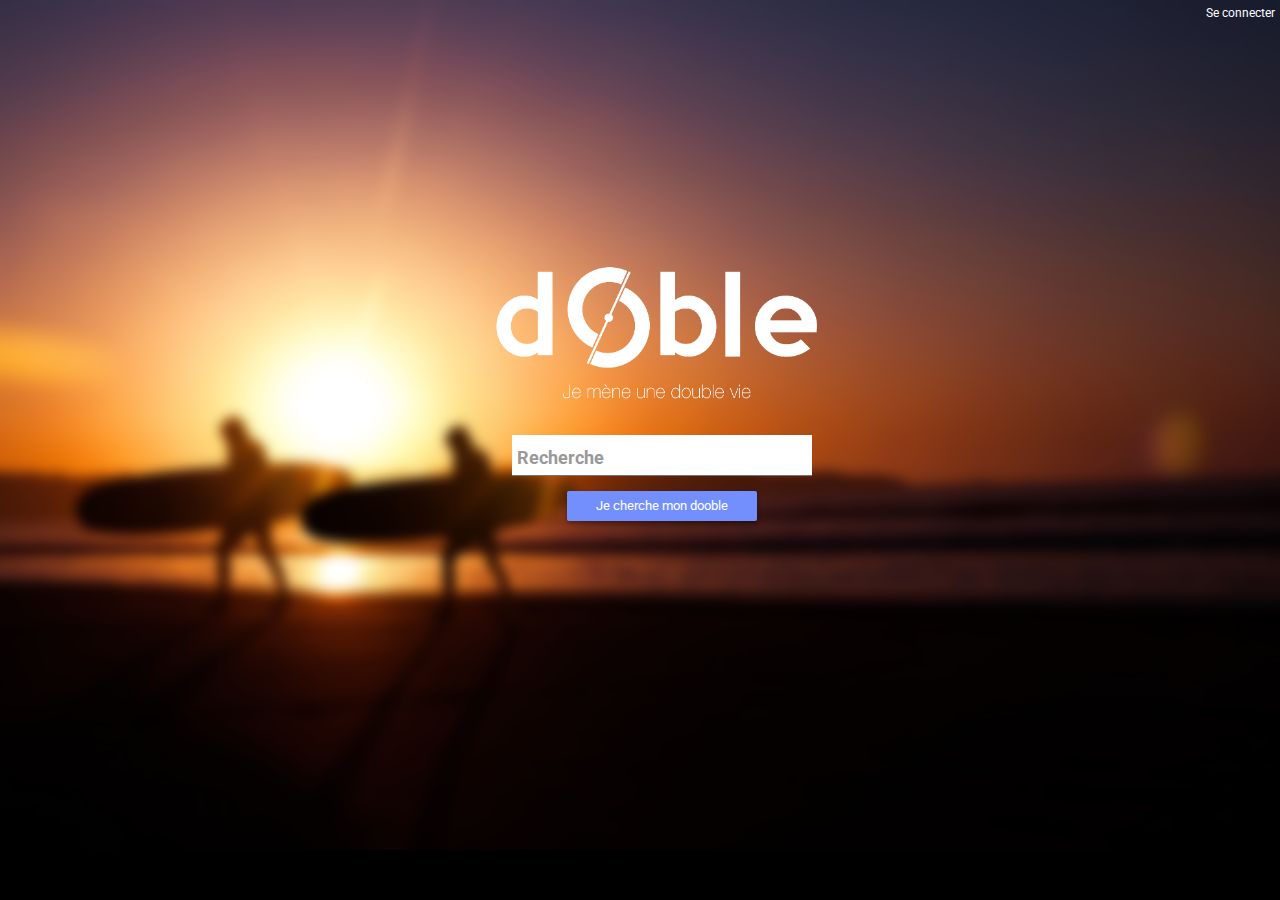
<file: index.html>
<html lang="en" class="ng-app:app" id="ng-app" ng-app="app" xmlns:ng="//angularjs.org">
<head>
  <meta charset="utf-8">
  <title>Je mène une dooble vie</title>
  <link href="/css/angular-glu.css" rel="stylesheet">
  <link href="/css/bootstrap.min.css" rel="stylesheet">
  <link href='https://fonts.googleapis.com/css?family=Roboto' rel='stylesheet' type='text/css'>
  <link href="/css/style.css" rel="stylesheet">


</head>
<body ng-controller="MainCtrl">

  <ng-view></ng-view>

  <script src="/libs/angular.min.js"></script>
  <script src="/libs/angular-route.min.js"></script>
  <script src="/libs/angular-glu-master/angular-glu.js"></script>
  <script src="/libs/bootstrap.min.js"></script>

  <script src="/js/app.js" ></script>
  <script src="/js/main.js" ></script>

  <script src="/views/home/controller.js" ></script>
  <script src="/views/list/controller.js" ></script>
  <script src="/views/offer/controller.js" ></script>

</body>
</html>
</file>
<file: css/angular-glu.css>
/***********************/
/********* LINK ********/
/***********************/
/***********************/
/********* MENU ********/
/***********************/
/***********************/
/******* DIVIDER *******/
/***********************/
/***********************/
/********* CARD ********/
/***********************/
/***********************/
/******* SHADOWS *******/
/***********************/
/***********************/
/****** ANIMATIONS *****/
/***********************/
/***********************/
/******** BUTTON *******/
/***********************/
/***********************/
/********* FORM ********/
/***********************/
/* line 1, ../sass/misc/_actions.scss */
.grow { -webkit-transition: all 0.1s ease-in-out; transition: all 0.1s ease-in-out; }
/* line 3, ../sass/misc/_actions.scss */
.grow:hover { -webkit-animation: scale 1.2; -moz-animation: scale 1.2; animation: scale 1.2; }
/* line 6, ../sass/misc/_actions.scss */
.grow.blue { background-color: #738ffe; }

/* line 11, ../sass/misc/_actions.scss */
.raised { -webkit-transition: all 0.1s ease-in-out; transition: all 0.1s ease-in-out; box-shadow: 0 2px 5px 0 rgba(0, 0, 0, 0.4); cursor: pointer; }
/* line 15, ../sass/misc/_actions.scss */
.raised:hover { box-shadow: 0 8px 17px 0 rgba(0, 0, 0, 0.4); }
/* line 18, ../sass/misc/_actions.scss */
.raised:active { box-shadow: 0 2px 5px 0 rgba(0, 0, 0, 0.4); }

/**************************************/
/**************** MISC ****************/
/**************************************/
/* line 1, ../sass/misc/_button.scss */
.button { width: 120px; height: 30px; line-height: 30px; border-radius: 2px; font-size: 0.9em; background-color: #fff; color: #646464; cursor: pointer; display: inline-block; overflow: hidden; }
/* line 12, ../sass/misc/_button.scss */
.button.blue { background-color: #738ffe; color: #fff; }
/* line 16, ../sass/misc/_button.scss */
.button.red { background-color: #e51c23; color: #fff; }
/* line 20, ../sass/misc/_button.scss */
.button.green { background-color: #9ccc65; color: #fff; }
/* line 24, ../sass/misc/_button.scss */
.button.black { background-color: black; color: #fff; }
/* line 30, ../sass/misc/_button.scss */
.button.clicked .clic-action { -webkit-transition: all 0.3s ease-in-out; transition: all 0.3s ease-in-out; height: 240px; width: 240px; border-radius: 240px; top: -135px; background-color: transparent; }
/* line 40, ../sass/misc/_button.scss */
.button .clic-action { margin: auto; background-color: rgba(0, 0, 0, 0.3); height: 0px; width: 0px; position: relative; top: -15px; }

/* line 51, ../sass/misc/_button.scss */
.round { position: relative; display: inline-block; width: 50px; height: 50px; line-height: 50px; text-align: center; border-radius: 50%; color: #fff; overflow: hidden; }
/* line 61, ../sass/misc/_button.scss */
.round.red { background-color: #e51c23; }
/* line 64, ../sass/misc/_button.scss */
.round.blue { background-color: #738ffe; }
/* line 67, ../sass/misc/_button.scss */
.round.green { background-color: #9ccc65; }
/* line 70, ../sass/misc/_button.scss */
.round.black { background-color: black; }
/* line 73, ../sass/misc/_button.scss */
.round.inv { color: black; }
/* line 78, ../sass/misc/_button.scss */
.round.clicked .clic-action { -webkit-transition: all 0.3s ease-in-out; transition: all 0.3s ease-in-out; height: 100px; width: 100px; border-radius: 100px; top: -75px; background-color: transparent; }
/* line 88, ../sass/misc/_button.scss */
.round .clic-action { margin: auto; background-color: rgba(0, 0, 0, 0.3); height: 0px; width: 0px; position: relative; top: -25px; }

/* line 1, ../sass/misc/_cards.scss */
.card { display: inline-block; position: relative; font-size: 15px; background-color: #fff; color: #646464; border: 1px solid #e2e2e2; margin-bottom: 30px; padding: 5px 15px; }
/* line 10, ../sass/misc/_cards.scss */
.card.card-rounded { border-radius: 5px; }
/* line 14, ../sass/misc/_cards.scss */
.card .card-header { padding-bottom: 20px; font-size: 20px; text-transform: capitalize; color: #607d8b; width: 100%; display: inline-block; max-width: 100%; overflow: hidden; text-overflow: ellipsis; white-space: nowrap; }
/* line 23, ../sass/misc/_cards.scss */
.card .card-content { font-size: 15px; }
/* line 27, ../sass/misc/_cards.scss */
.card .card-footer { padding-top: 20px; text-align: right; color: #757575; }

/* line 35, ../sass/misc/_cards.scss */
.card-z-1 { box-shadow: 0 1px 3px rgba(0, 0, 0, 0.12), 0 1px 2px rgba(0, 0, 0, 0.24); }

/* line 39, ../sass/misc/_cards.scss */
.card-z-2 { box-shadow: 0 3px 6px rgba(0, 0, 0, 0.16), 0 3px 6px rgba(0, 0, 0, 0.23); }

/* line 43, ../sass/misc/_cards.scss */
.card-z-3 { box-shadow: 0 10px 20px rgba(0, 0, 0, 0.19), 0 6px 6px rgba(0, 0, 0, 0.23); }

/* line 4, ../sass/misc/_dialog.scss */
.dialog:before { content: ""; display: none; background: rgba(0, 0, 0, 0.6); position: fixed; top: 0; left: 0; right: 0; bottom: 0; z-index: 10; }
/* line 14, ../sass/misc/_dialog.scss */
.dialog:target:before { display: block; }
/* line 17, ../sass/misc/_dialog.scss */
.dialog:target .dialog-content { -ms-transform: 0, 0; -webkit-transform: 0, 0; transform: 0, 0; top: 20%; }

/* line 26, ../sass/misc/_dialog.scss */
.dialog-content { margin-left: -200px; position: fixed; left: 50%; top: -100%; z-index: 11; width: 360px; -ms-transform: 0, -500%; -webkit-transform: 0, -500%; transform: 0, -500%; -webkit-transition: 0.4s ease-in-out; transition: 0.4s ease-in-out; }

/* line 1, ../sass/misc/_divider.scss */
.divider { width: 100%; border-bottom: 1px solid #e2e2e2; margin-top: 30px; margin-bottom: 10px; }

/* line 1, ../sass/misc/_forms.scss */
.form { width: 300px; }

/* line 5, ../sass/misc/_forms.scss */
.group { position: relative; margin-bottom: 45px; }
/* line 8, ../sass/misc/_forms.scss */
.group:last-child { margin-bottom: 15px; }

/* line 14, ../sass/misc/_forms.scss */
input { font-size: 18px; padding: 10px 0px 10px 0px; display: block; width: 100%; border: none; border-bottom: 1px solid #757575; }
/* line 21, ../sass/misc/_forms.scss */
input:focus { outline: none; }

/* line 26, ../sass/misc/_forms.scss */
label { color: #999; font-size: 18px; font-weight: normal; position: absolute; pointer-events: none; left: 5px; top: 10px; -webkit-transition: 0.2s ease all; transition: 0.2s ease all; }

/* active state */
/* line 40, ../sass/misc/_forms.scss */
input:focus ~ label, input:valid ~ label { top: -20px; font-size: 14px; color: #738ffe; display: block; }

/* line 48, ../sass/misc/_forms.scss */
.bar { position: relative; display: block; width: 100%; }
/* line 52, ../sass/misc/_forms.scss */
.bar:before, .bar:after { content: ''; height: 2px; width: 0; bottom: 1px; position: absolute; background: #738ffe; -webkit-transition: 0.2s ease all; transition: 0.2s ease all; }
/* line 61, ../sass/misc/_forms.scss */
.bar:before { left: 50%; }
/* line 64, ../sass/misc/_forms.scss */
.bar:after { right: 50%; }

/* active state */
/* line 72, ../sass/misc/_forms.scss */
input:focus ~ .bar:before, input:focus ~ .bar:after { width: 50%; }

/* line 77, ../sass/misc/_forms.scss */
.highlight { position: absolute; height: 60%; width: 100px; top: 25%; left: 0; pointer-events: none; opacity: 0.5; }

/* active state */
/* line 89, ../sass/misc/_forms.scss */
input:focus ~ .highlight { -webkit-transition: inputHighlighter 0.3s ease; transition: inputHighlighter 0.3s ease; }

@-webkit-keyframes inputHighlighter { /* line 96, ../sass/misc/_forms.scss */
  from { background: #738ffe; }
  /* line 99, ../sass/misc/_forms.scss */
  to { width: 0; background: transparent; } }
@-moz-keyframes inputHighlighter { /* line 96, ../sass/misc/_forms.scss */
  from { background: #738ffe; }
  /* line 99, ../sass/misc/_forms.scss */
  to { width: 0; background: transparent; } }
@-ms-keyframes inputHighlighter { /* line 96, ../sass/misc/_forms.scss */
  from { background: #738ffe; }
  /* line 99, ../sass/misc/_forms.scss */
  to { width: 0; background: transparent; } }
@keyframes inputHighlighter { /* line 96, ../sass/misc/_forms.scss */
  from { background: #738ffe; }
  /* line 99, ../sass/misc/_forms.scss */
  to { width: 0; background: transparent; } }
/* line 1, ../sass/misc/_icons.scss */
.symbs { display: inline-block; position: relative; width: 32px; height: 32px; line-height: 32px; overflow: hidden; border-radius: 2px; font-size: 0.9em; background-color: #000; color: white; border-radius: 10px; }
/* line 13, ../sass/misc/_icons.scss */
.symbs.red { background-color: #e51c23; border: 1px solid #e51c23; }
/* line 17, ../sass/misc/_icons.scss */
.symbs.blue { background-color: #738ffe; border: 1px solid #738ffe; }
/* line 21, ../sass/misc/_icons.scss */
.symbs.green { background-color: #9ccc65; border: 1px solid #9ccc65; }
/* line 25, ../sass/misc/_icons.scss */
.symbs.inv { color: black; }
/* line 30, ../sass/misc/_icons.scss */
.symbs.clicked .clic-action { -webkit-transition: all 0.3s ease-in-out; transition: all 0.3s ease-in-out; height: 64px; width: 64px; border-radius: 64px; top: -48px; background-color: transparent; }
/* line 40, ../sass/misc/_icons.scss */
.symbs .clic-action { margin: auto; background-color: rgba(0, 0, 0, 0.3); height: 0px; width: 0px; position: relative; top: -16px; }

/* line 1, ../sass/misc/_links.scss */
a.link { text-decoration: none; text-transform: uppercase; font-size: 16px; padding: 0 5px; }
/* line 7, ../sass/misc/_links.scss */
a.link.primary { color: #00b0ff; }
/* line 11, ../sass/misc/_links.scss */
a.link.secondary { color: #fb8c00; }
/* line 15, ../sass/misc/_links.scss */
a.link.default { color: #757575; }

/* line 1, ../sass/misc/_menu.scss */
.menu { width: 100%; height: 50px; line-height: 50px; background-color: black; display: inline-block; overflow: hidden; z-index: 1000; }
/* line 10, ../sass/misc/_menu.scss */
.menu .menu-title { padding: 0 10px; display: inline-block; font-size: 20px; color: white; line-height: 50px; }
/* line 18, ../sass/misc/_menu.scss */
.menu .menu-items { margin-left: 50px; padding: 0; display: inline-block; float: right; }
/* line 24, ../sass/misc/_menu.scss */
.menu .menu-items .menu-entry { width: 50px; height: 50px; text-align: center; display: inline-block; cursor: pointer; color: white; }
/* line 32, ../sass/misc/_menu.scss */
.menu .menu-items .menu-entry i { -webkit-transition: 0.5s ease-in-out; transition: 0.5s ease-in-out; }
/* line 36, ../sass/misc/_menu.scss */
.menu .menu-items .menu-entry .helper { visibility: hidden; display: inline-block; font-size: 10px; font-weight: bold; text-transform: uppercase; }
/* line 44, ../sass/misc/_menu.scss */
.menu .menu-items .menu-entry.selected, .menu .menu-items .menu-entry.selected:hover { background-color: #FFFFFF; color: #424242; }
/* line 48, ../sass/misc/_menu.scss */
.menu .menu-items .menu-entry.selected.blue, .menu .menu-items .menu-entry.selected:hover.blue { background-color: #738ffe; }
/* line 49, ../sass/misc/_menu.scss */
.menu .menu-items .menu-entry.selected.pink, .menu .menu-items .menu-entry.selected:hover.pink { background-color: #e91e63; }
/* line 50, ../sass/misc/_menu.scss */
.menu .menu-items .menu-entry.selected.green, .menu .menu-items .menu-entry.selected:hover.green { background-color: #9ccc65; }
/* line 51, ../sass/misc/_menu.scss */
.menu .menu-items .menu-entry.selected.cyan, .menu .menu-items .menu-entry.selected:hover.cyan { background-color: #00bcd4; }
/* line 52, ../sass/misc/_menu.scss */
.menu .menu-items .menu-entry.selected.purple, .menu .menu-items .menu-entry.selected:hover.purple { background-color: #7e57c2; }
/* line 53, ../sass/misc/_menu.scss */
.menu .menu-items .menu-entry.selected i, .menu .menu-items .menu-entry.selected:hover i { color: #424242; }
/* line 58, ../sass/misc/_menu.scss */
.menu .menu-items .menu-entry:hover { background-color: #777777; color: #424242; }
/* line 62, ../sass/misc/_menu.scss */
.menu .menu-items .menu-entry:hover.blue { background-color: #738ffe; }
/* line 63, ../sass/misc/_menu.scss */
.menu .menu-items .menu-entry:hover.pink { background-color: #e91e63; }
/* line 64, ../sass/misc/_menu.scss */
.menu .menu-items .menu-entry:hover.green { background-color: #9ccc65; }
/* line 65, ../sass/misc/_menu.scss */
.menu .menu-items .menu-entry:hover.cyan { background-color: #00bcd4; }
/* line 66, ../sass/misc/_menu.scss */
.menu .menu-items .menu-entry:hover.purple { background-color: #7e57c2; }
/* line 67, ../sass/misc/_menu.scss */
.menu .menu-items .menu-entry:hover i { visibility: visible; -webkit-transform: translateY(-50px); -moz-transform: translateY(-50px); -ms-transform: translateY(-50px); -o-transform: translateY(-50px); transform: translateY(-50px); color: white; }
/* line 76, ../sass/misc/_menu.scss */
.menu .menu-right { float: right; margin: 10px; }
/* line 81, ../sass/misc/_menu.scss */
.menu.fixed { position: fixed; top: 0px; }

/* line 14, ../sass/_material.scss */
body { margin: 0; font-family: 'Roboto', sans-serif; }

/* line 18, ../sass/_material.scss */
.container { font-family: 'Roboto', sans-serif; margin: 70px 100px 50px 100px; }

/* line 24, ../sass/_material.scss */
.center { text-align: center; }

/* line 28, ../sass/_material.scss */
.fa { line-height: inherit; font-size: 16px; }

/*# sourceMappingURL=angular-glu.css.map */
</file>
<file: css/style.css>
body {
    width: 100%;
    font-family: 'Roboto', sans-serif;
    background-color: #000
}

.offre {
    font-family: 'Roboto', sans-serif;
    color: white;
}


.background {
    background-image: url("/img/background-picture.png");
    background-position: top;
    background-size: 100% auto;
    background-repeat: no-repeat;
    width: 100%;
    height: 100%
}

.login {
    float: right;
    color: white;
    font-size: 12px;
    padding: 5px;
    cursor: pointer;
}

.home {
    position: absolute;
    top: 25%;
    left: 40%;
    text-align: center;
}
.main-title {
    background-image: url("/img/logo2.png");
    background-position: top;
    background-size: 100% auto;
    background-repeat: no-repeat;
    width: 450px;
    height: 180px;
    margin-left: -80px;
}

.search {
    margin-top: 30px;
}

.button.big {
    width: 190px;
    margin-left: -70px;
}

.menu {
    height: 40px;
    background: rgba(251,172,54, 1);
}
.menu .title{
    margin-left: 10px;
    font-size: 18px;
    height: 40px;
    line-height: 40px;
    vertical-align: middle;
    color: white;
}

.menu .account {
    float: right;
}

.menu .logo {
    height: 50px;
}

.list {
}
.last-offers {
    width: 100%;
    text-align: center;
    font-size: 25px;
    margin-bottom: 15px;
    padding-top: 15px;
    color: #FFF;
    margin-left: -20px;
}
.header-offer {
    width: 100%;
    text-align: center;
    font-size: 20px;
    margin-bottom: 30px;
    margin-top: 10px;
    color: rgba(251,172,54, 1);
}


.card {
    width: 60%;
    padding: 0;
}

.card-content img {
    width: 100%;
    height: auto;
}

.card .card-footer {
    padding: 7px;
    background-color: white;
}

.card .title {
    color: white;
    font-size: 35px;
    position: absolute;
    bottom: 35;
    right: 10;
}

a.link.primary {
    color: rgba(251,172,54, 1);
}


.half {
    width: 48%;
    float: left;
    text-align: center;

}

.half.border{
    border-right: 3px solid rgba(251,172,54, 1);
}

.content {
    width: 80%;
    margin-left: 10%;
    margin-top: 30px;
}

.offre img {
    width: 30%;
}

.cherche {
    float: right;
    font-size: 40px;
    width: 65%;
}

.offer-content {
    margin-top: 40px;
}

.line {
    width: 100%;
    color: black;
}

.col_g {
    width: 30%;
    text-align: right;
    display: inline-table;
    padding-right: 20px;
    padding-bottom: 10px;
}

.col_d{
    width: 69%;
    text-align: left;
    display: inline-table;
    padding-left: 20px;
    border-left: 3px solid rgba(251,172,54, 1);
    padding-bottom: 10px;
}
</file>
